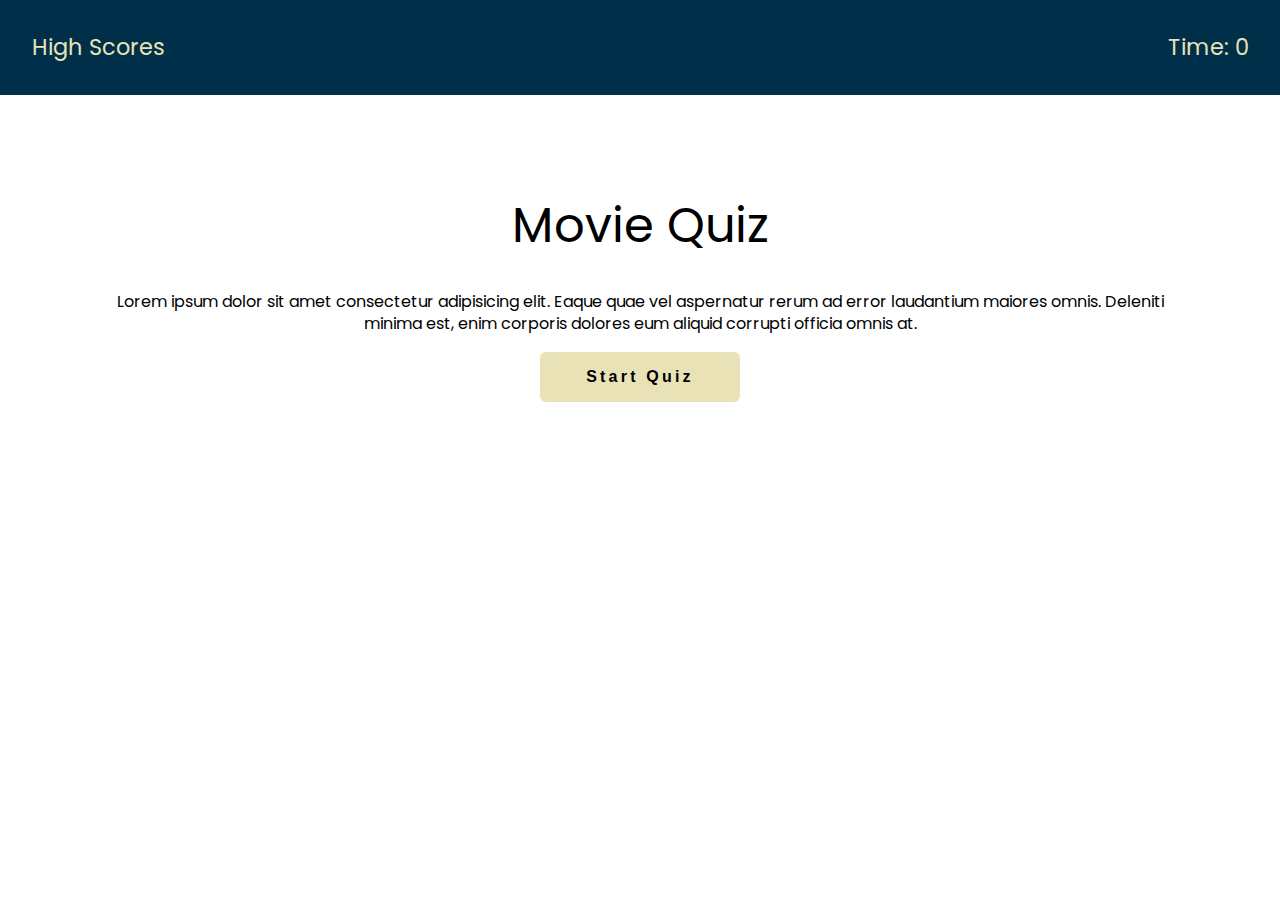
<file: index.html>
<!DOCTYPE html>
<html lang="en">
  <head>
    <meta charset="UTF-8" />
    <meta http-equiv="X-UA-Compatible" content="IE=edge" />
    <meta name="viewport" content="width=device-width, initial-scale=1.0" />
    <link rel="preconnect" href="https://fonts.googleapis.com" />
    <link rel="preconnect" href="https://fonts.gstatic.com" crossorigin />
    <link
      href="https://fonts.googleapis.com/css2?family=Poppins:wght@100;300;400;700&display=swap"
      rel="stylesheet"
    />
    <link rel="stylesheet" href="./assets/css/styles.css" />
    <title>Code Quiz | Home</title>
  </head>
  <body>
    <header class="header">
      <nav class="nav-container">
        <div class="nav-item">
          <a href="./highscores.html">High Scores</a>
        </div>
        <div class="nav-item">Time: <span id="countdown">0</span></div>
      </nav>
    </header>

    <div id="alert-container"></div>

    <main class="main" id="main-container">
      <div class="container start-container" id="start-container">
        <h1 class="title">Movie Quiz</h1>
        <p>
          Lorem ipsum dolor sit amet consectetur adipisicing elit. Eaque quae
          vel aspernatur rerum ad error laudantium maiores omnis. Deleniti
          minima est, enim corporis dolores eum aliquid corrupti officia omnis
          at.
        </p>
        <div>
          <button class="btn" id="start-quiz">Start Quiz</button>
        </div>
      </div>
    </main>
    <script src="./assets/js/index.js"></script>
  </body>
</html>
</file>
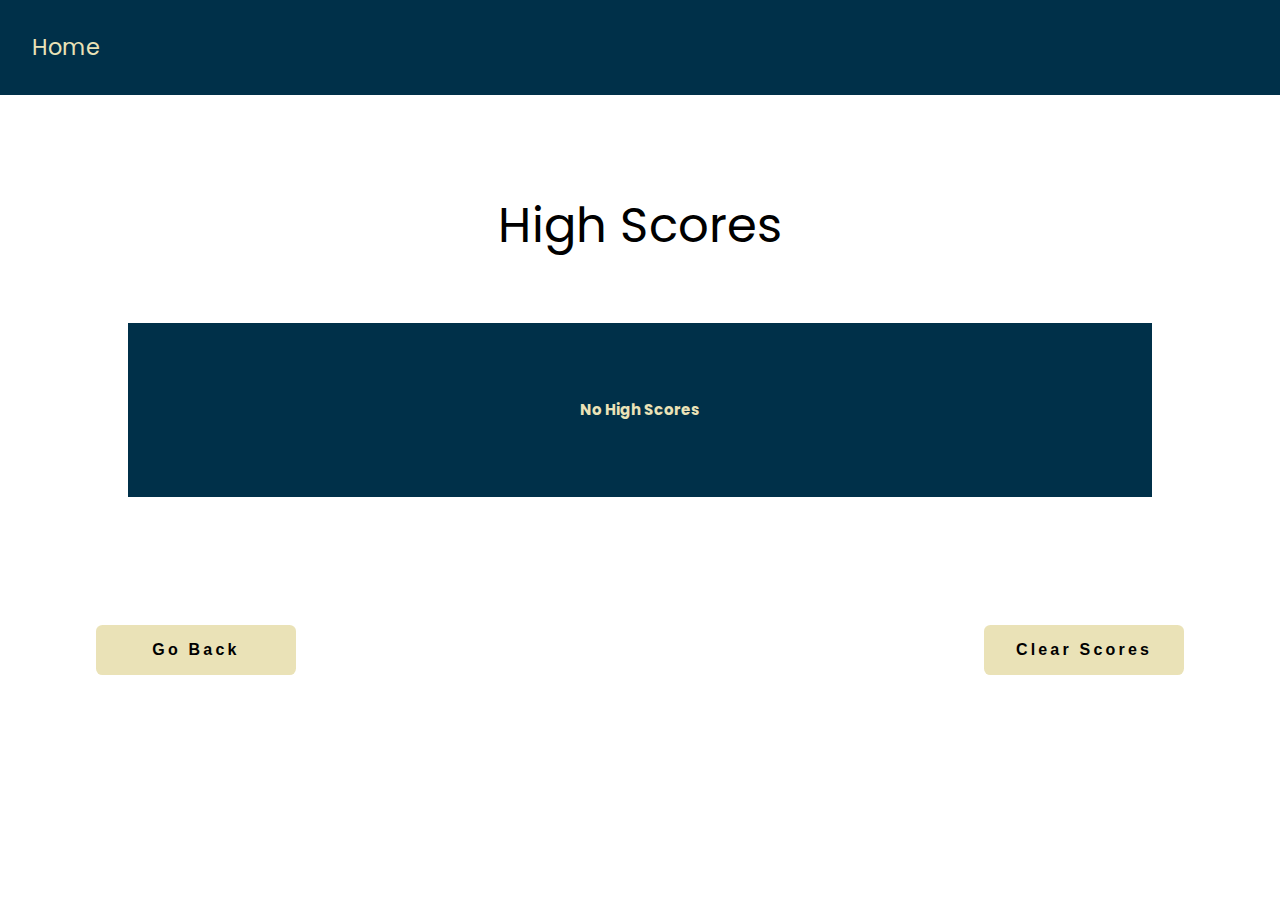
<file: highscores.html>
<!DOCTYPE html>
<html lang="en">
  <head>
    <meta charset="UTF-8" />
    <meta http-equiv="X-UA-Compatible" content="IE=edge" />
    <meta name="viewport" content="width=device-width, initial-scale=1.0" />
    <link rel="preconnect" href="https://fonts.googleapis.com" />
    <link rel="preconnect" href="https://fonts.gstatic.com" crossorigin />
    <link
      href="https://fonts.googleapis.com/css2?family=Poppins:wght@100;300;400;700&display=swap"
      rel="stylesheet"
    />
    <link rel="stylesheet" href="./assets/css/styles.css" />
    <title>Code Quiz | Highscores</title>
  </head>
  <body>
    <header class="header">
      <nav class="nav-container">
        <div class="nav-item">
          <a href="./index.html">Home</a>
        </div>
      </nav>
    </header>
    <main id="main-container">
      <div class="container start-container" id="start-container">
        <h1 class="title">High Scores</h1>
        <div id="high-scores"></div>
      </div>
      <div class="container btn-container">
        <div>
          <button class="btn" id="go-back-btn">Go Back</button>
        </div>
        <div>
          <button class="btn" id="clear-scores-btn">Clear Scores</button>
        </div>
      </div>
    </main>
    <script src="./assets/js/highscores.js"></script>
  </body>
</html>
</file>
<file: assets/css/styles.css>
:root {
  --prussian-blue: #003049ff;
  --maximum-red: #d62828ff;
  --orange: #f77f00ff;
  --maximum-yellow-red: #fcbf49ff;
  --lemon-meringue: #eae2b7ff;
  --alert-success-text: #0f5132;
  --alert-success-background: #d1e7dd;
  --alert-success-border: #badbcc;
  --alert-danger-text: #842029;
  --alert-danger-background: #f8d7da;
  --alert-danger-border: #f5c2c7;
}

* {
  box-sizing: border-box;
}

body {
  margin: 0;
  font-family: "Poppins", sans-serif;
  line-height: 1.4;
  font-size: 10px;
}

.header {
  color: var(--lemon-meringue);
  font-size: 1.4rem;
  background-color: var(--prussian-blue);
}

.nav-container {
  display: flex;
  flex-direction: row;
  justify-content: space-between;
}

.nav-item {
  padding: 2rem;
}

.nav-item a {
  text-decoration: none;
  color: var(--lemon-meringue);
}

.main {
  font-size: 1rem;
}

.container {
  margin: 0 2rem;
  padding: 4rem;
}

.start-container {
  text-align: center;
}

.title {
  font-size: 3rem;
  font-weight: 400;
}

.btn {
  padding: 1rem 1.5rem;
  border: none;
  border-radius: 0.4rem;
  font-size: 1rem;
  letter-spacing: 0.2rem;
  font-weight: 600;
  background-color: var(--lemon-meringue);
  color: #000;
  min-width: 200px;
  margin-bottom: 1rem;
}

.btn:hover {
  background-color: var(--maximum-yellow-red);
  cursor: pointer;
  color: #fff;
}

.question-container {
  text-align: center;
}

.question {
  font-size: 1.2rem;
  font-weight: 400;
  margin-bottom: 4rem;
}

.options-container {
  display: flex;
  flex-direction: column;
  margin: 1rem 2rem;
}

.option-item {
  margin: 1rem 0;
  padding: 1rem;
  background-color: var(--prussian-blue);
  color: #fff;
  border: none;
  border-radius: 0.2rem;
  font-size: 1rem;
  letter-spacing: 0.1rem;
}

.option-item:hover {
  background-color: var(--maximum-yellow-red);
  cursor: pointer;
  color: #000;
}

.answer-alert {
  position: relative;
  padding: 1rem 1rem;
  margin-bottom: 1rem;
  border: 1px solid transparent;
  border-radius: 0.25rem;
}

.answer-alert-success {
  color: var(--alert-success-text);
  background-color: var(--alert-success-background);
  border-color: var(--alert-success-border);
}

.answer-alert-danger {
  color: var(--alert-danger-text);
  background-color: var(--alert-danger-background);
  border-color: var(--alert-danger-border);
}

.score-form {
  text-align: center;
  background-color: var(--prussian-blue);
  color: var(--lemon-meringue);
  margin-top: 4rem;
}

.form-container {
  display: flex;
  flex-direction: column;
}

.form-item {
  margin: 1rem 0;
}

.form-item input {
  padding: 1rem 0.5rem;
  font-size: 1rem;
  width: 75%;
}

.game-over {
  text-align: center;
  background-color: var(--prussian-blue);
  color: var(--lemon-meringue);
  margin-top: 4rem;
}

.highscores-list {
  list-style: none;
  font-size: 1rem;
}

.highscore-container {
  display: flex;
  flex-direction: row;
  justify-content: space-between;
  padding: 1rem;
  background-color: var(--maximum-yellow-red);
  margin-bottom: 0.2rem;
}

.highscore-container:hover {
  background-color: var(--lemon-meringue);
}

.btn-container {
  display: flex;
  flex-direction: row;
  justify-content: space-between;
}

@media screen and (max-width: 576px) {
  .nav-container {
    flex-direction: column;
    align-items: center;
  }

  .container {
    margin: 4rem 1rem;
    padding: 2rem;
  }

  .form-item input {
    width: 100%;
  }

  .btn-container {
    flex-direction: column;
    align-items: center;
  }
}
</file>
